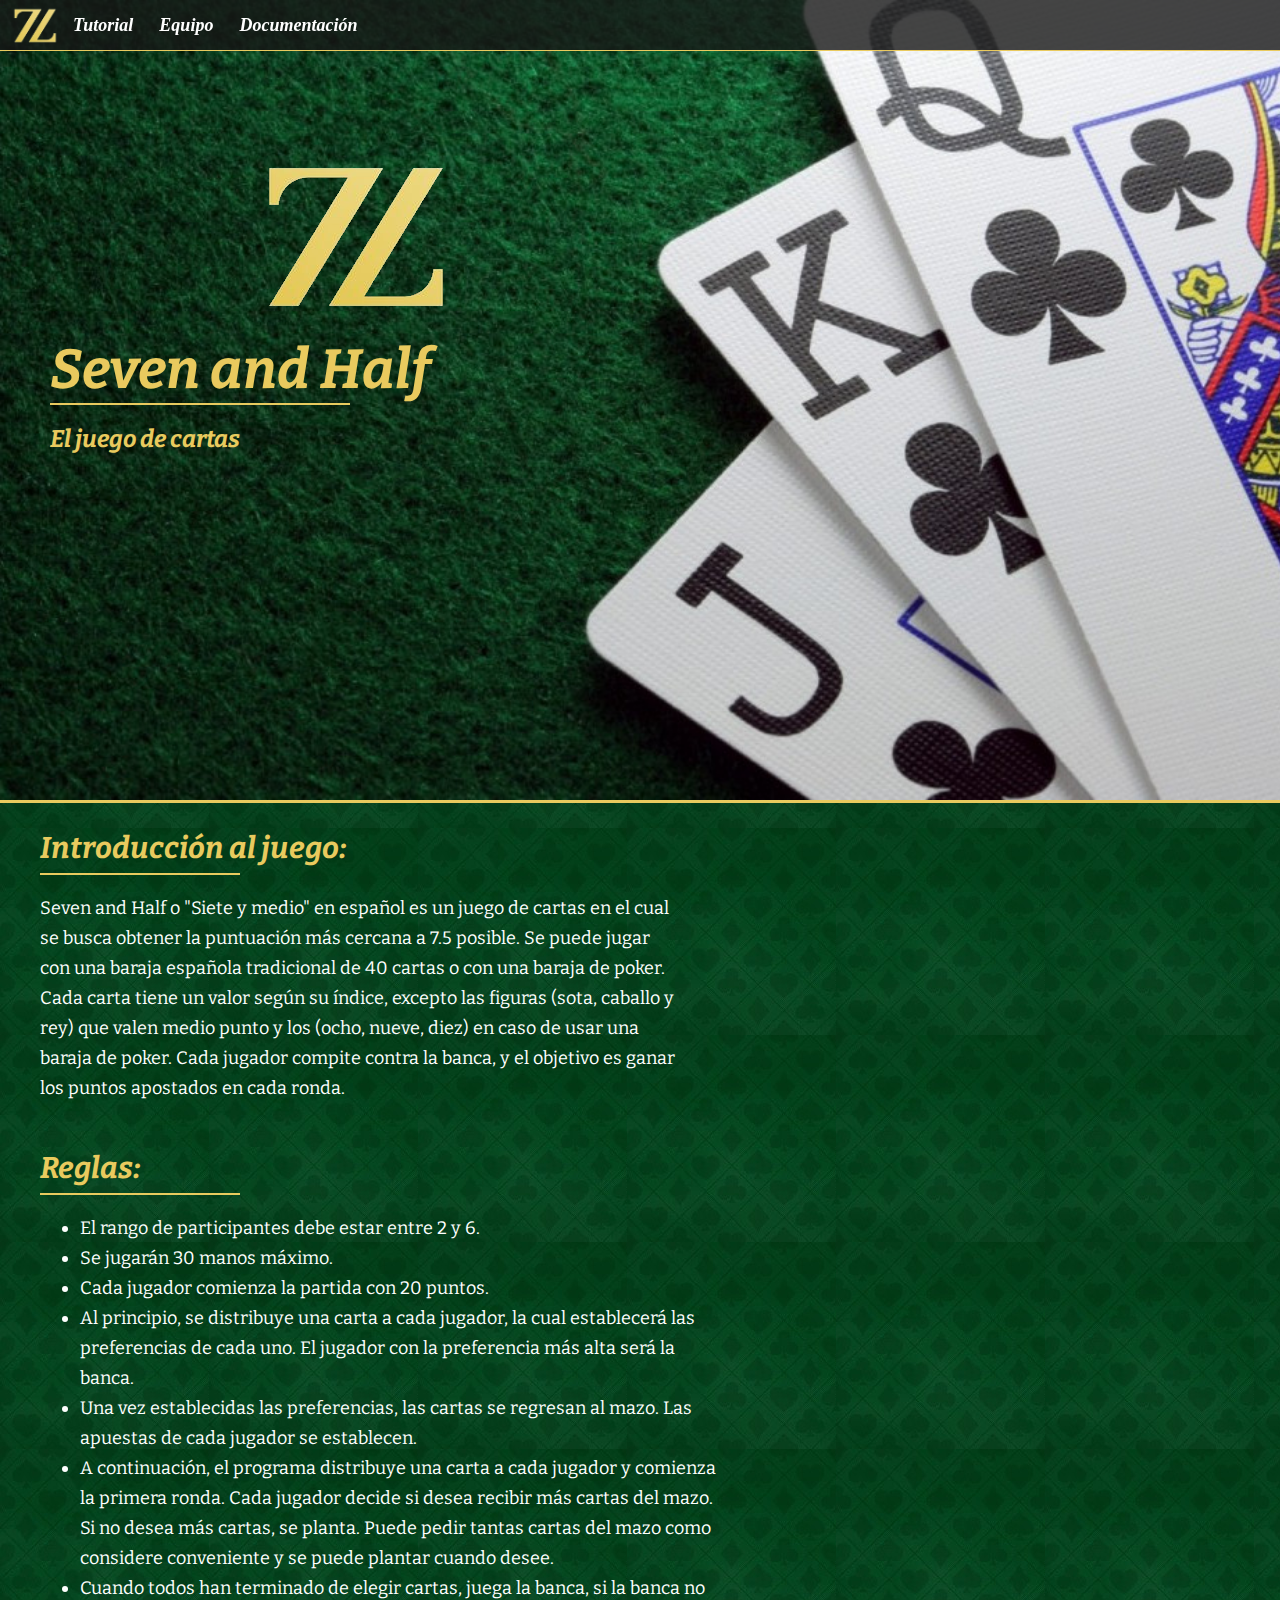
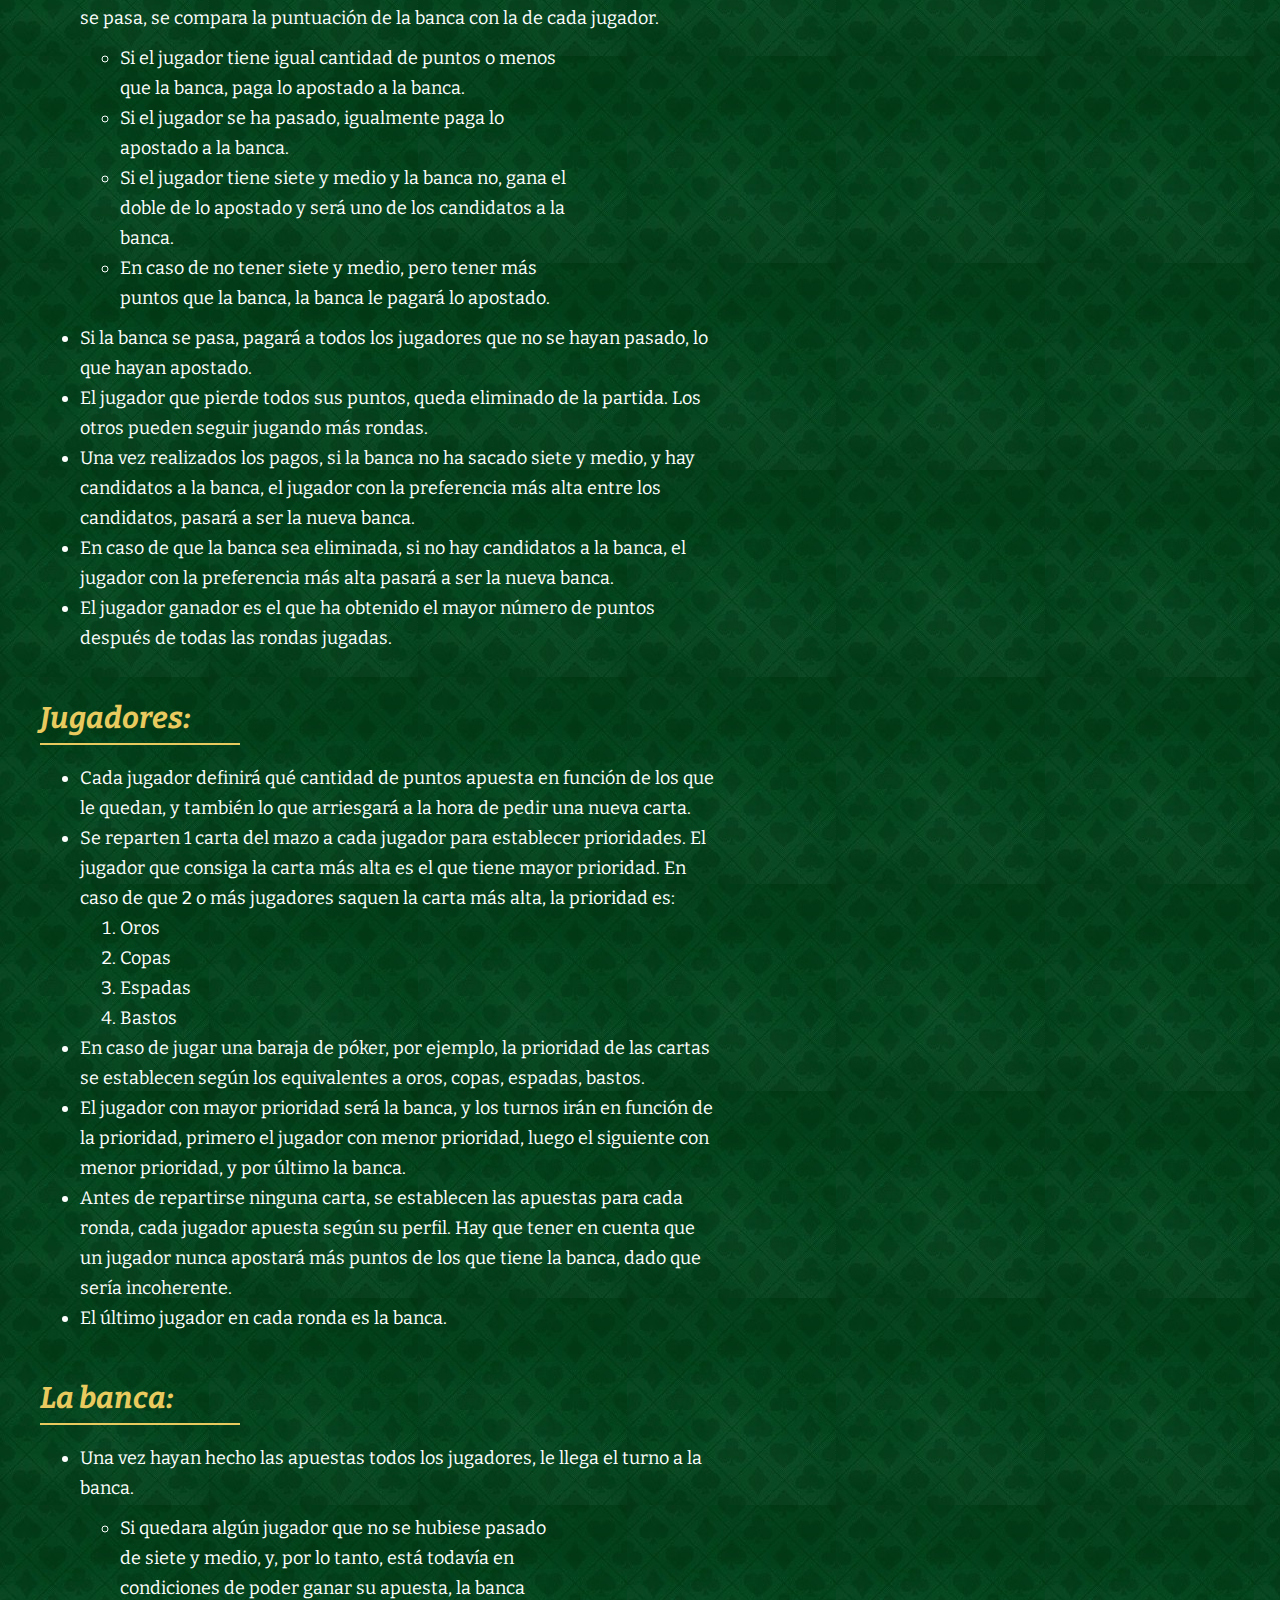
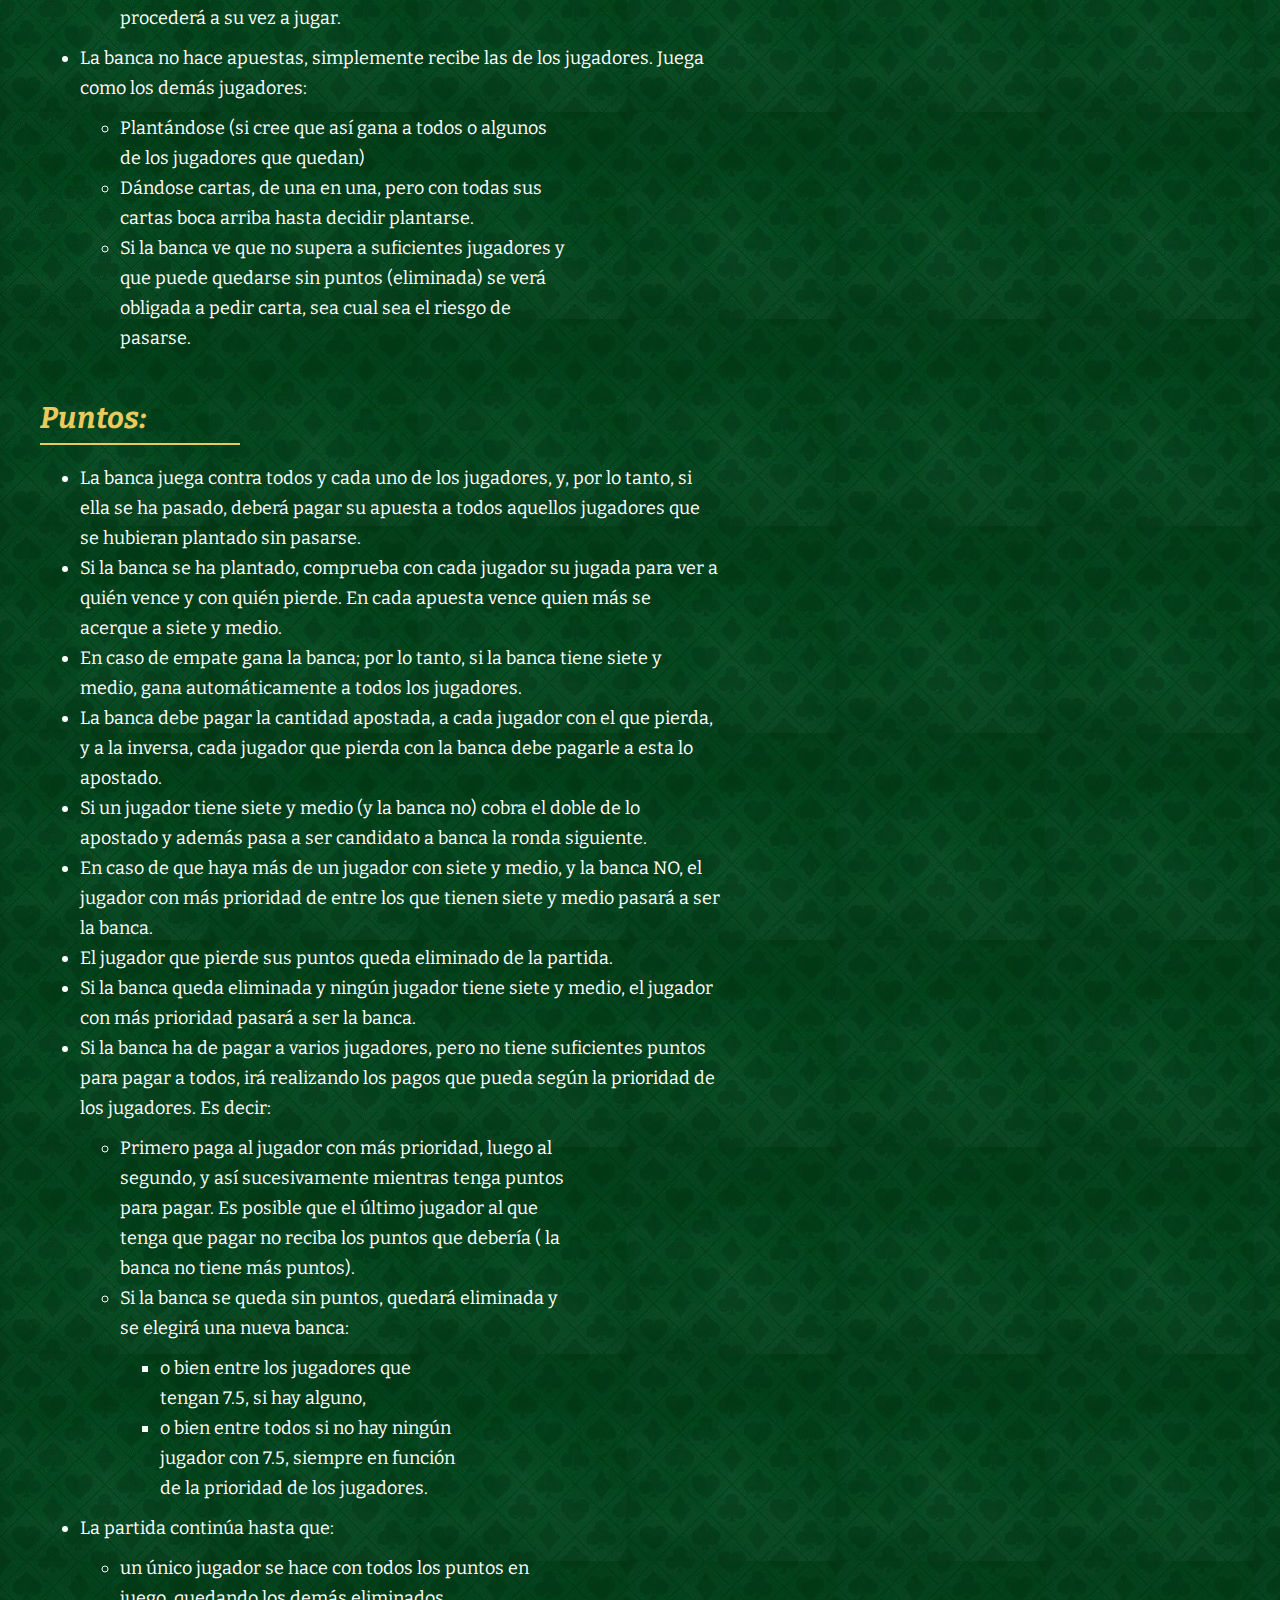
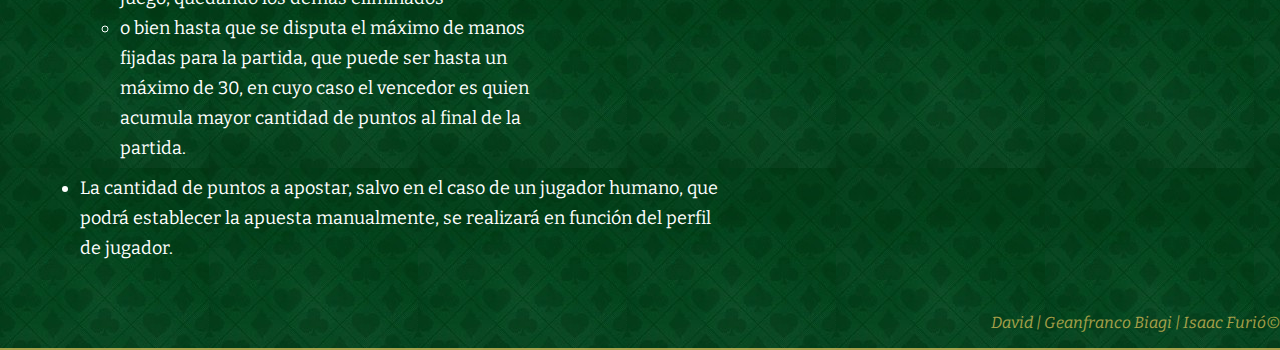
<file: index.html>
<!DOCTYPE html>
<html xmlns="http://www.w3.org/1999/xhtml">
   <head>
       <meta charset="UTF-8">
       <meta http-equiv="Cache-Control" content="no-cache, no-store, must-revalidate" />
       <meta http-equiv="Pragma" content="no-cache" />
       <meta http-equiv="Expires" content="0" />
       <meta http-equiv="Content-Type" content="text/html; charset=utf-8"/>
       <meta name="viewport" content="initial-scale=1, maximum-scale=1">
       <link rel="preconnect" href="https://fonts.gstatic.com">
       <link href="https://fonts.googleapis.com/css?family=Open+Sans:300,300i,400,400i,600,600i,700,700i,800,800i&display=swap" rel="stylesheet">
       <link rel="stylesheet" href="https://fonts.googleapis.com/css?family=Sofia Sans">
       <link rel="stylesheet" href="https://fonts.googleapis.com/css?family=Bitter">
       <link href="/mainestilo.css" rel="stylesheet">
       <script src="/shadowPartial.js"></script>
       <title>Seven and Half</title>
       <link rel="shortcut icon" href="./imgs/logo.png" type="image/x-icon">
   </head>
   <body>
        <header>
            <shadow-partial data-html="cabecera.part.html" data-css="cabecera.part.css"></shadow-partial>
        </header>
        <div class="autocenter">
            <div class="Seccion1">
                <img class="logo" src="./imgs/logo.png"/>
                <h1>Seven and Half</h1>
                <div class="linea"></div>
                <h2>El juego de cartas</h2>
            </div>
            <div class="seccion2">
                <h3>Introducción al juego:</h3>
                <div class="linea2"></div>
                <p>Seven and Half o "Siete y medio" en español es un juego de cartas en el cual se busca obtener 
                    la puntuación más cercana a 7.5 posible. Se puede jugar 
                    con una baraja española tradicional de 40 cartas o con una baraja de poker. Cada carta tiene 
                    un valor según su índice, excepto las figuras (sota, caballo y rey) que valen medio punto y 
                    los (ocho, nueve, diez) en caso de usar una baraja de poker. Cada jugador compite 
                    contra la banca, y el objetivo es ganar los puntos apostados en cada ronda.
                </p>
                <h3>Reglas:</h3>
                <div class="linea2"></div>
                <ul>
                    <li>El rango de participantes debe estar entre 2 y 6.</li>
                    <li>Se jugarán 30 manos máximo.</li>
                    <li>Cada jugador comienza la partida con 20 puntos.</li>
                    <li>Al principio, se distribuye una carta a cada jugador, la cual establecerá las preferencias de cada uno. El jugador con la preferencia más alta será la banca.</li>
                    <li>Una vez establecidas las preferencias, las cartas se regresan al mazo. Las apuestas de cada jugador se establecen.</li>
                    <li>A continuación, el programa distribuye una carta a cada jugador y comienza la primera ronda. Cada jugador decide si desea recibir más cartas del mazo. Si no desea más cartas, se planta. Puede pedir tantas cartas del mazo como considere conveniente y se puede plantar cuando desee.</li>
                    <li>Cuando todos han terminado de elegir cartas, juega la banca, si la banca no se pasa, se compara la puntuación de la banca con la de cada jugador.</li>
                        <ul class="sub-lista">
                            <li>Si el jugador tiene igual cantidad de puntos o menos que la banca, paga lo apostado a la banca.</li>
                            <li>Si el jugador se ha pasado, igualmente paga lo apostado a la banca.</li>
                            <li>Si el jugador tiene siete y medio y la banca no, gana el doble de lo apostado y será uno de los candidatos a la banca.</li>
                            <li>En caso de no tener siete y medio, pero tener más puntos que la banca, la banca le pagará lo apostado.</li>    
                        </ul>
                    <li>Si la banca se pasa, pagará a todos los jugadores que no se hayan pasado, lo que hayan apostado.</li>
                    <li>El jugador que pierde todos sus puntos, queda eliminado de la partida. Los otros pueden seguir jugando más rondas.</li>
                    <li>Una vez realizados los pagos, si la banca no ha sacado siete y medio, y hay candidatos a la banca, el jugador con la preferencia más alta entre los candidatos, pasará a ser la nueva banca.</li>
                    <li>En caso de que la banca sea eliminada, si no hay candidatos a la banca, el jugador con la preferencia más alta pasará a ser la nueva banca.</li>
                    <li>El jugador ganador es el que ha obtenido el mayor número de puntos después de todas las rondas jugadas.</li>
                </ul>
                <h3>Jugadores:</h3>
                <div class="linea2"></div>
                <ul>
                    <li>Cada jugador definirá qué cantidad de puntos apuesta en función de los que le
                        quedan, y también lo que arriesgará a la hora de pedir una nueva carta.</li>
                    <li>Se reparten 1 carta del mazo a cada jugador para establecer prioridades. El jugador que
                        consiga la carta más alta es el que tiene mayor prioridad. En caso de que 2 o más jugadores
                        saquen la carta más alta, la prioridad es:</li>
                        <ol>
                            <li>Oros</li>
                            <li>Copas</li>
                            <li>Espadas</li>
                            <li>Bastos</li>
                        </ol>
                    <li>En caso de jugar una baraja de póker, por ejemplo, la prioridad de las cartas se establecen
                        según los equivalentes a oros, copas, espadas, bastos.</li>
                    <li>El jugador con mayor prioridad será la banca, y los turnos irán en función de la prioridad,
                        primero el jugador con menor prioridad, luego el siguiente con menor prioridad, y por
                        último la banca.</li>
                    <li>Antes de repartirse ninguna carta, se establecen las apuestas para cada ronda, cada jugador
                        apuesta según su perfil. Hay que tener en cuenta que un jugador nunca apostará más
                        puntos de los que tiene la banca, dado que sería incoherente.</li>
                    <li>El último jugador en cada ronda es la banca.</li>
                </ul>
                <h3>La banca:</h3>
                <div class="linea2"></div>
                <ul>
                    <li>Una vez hayan hecho las apuestas todos los jugadores, le llega el turno a la banca.</li>
                    <ul class="sub-lista">                    
                        <li>Si quedara algún jugador que no se hubiese pasado de siete y medio, y, por lo tanto,
                        está todavía en condiciones de poder ganar su apuesta, la banca procederá a su vez
                        a jugar.</li>
                    </ul>
                    <li>La banca no hace apuestas, simplemente recibe las de los jugadores. Juega como los demás
                        jugadores:</li>
                    <ul class="sub-lista">
                        <li>Plantándose (si cree que así gana a todos o algunos de los jugadores que quedan)</li>
                        <li>Dándose cartas, de una en una, pero con todas sus cartas boca arriba hasta decidir
                            plantarse.</li>
                        <li>Si la banca ve que no supera a suficientes jugadores y que puede quedarse sin
                            puntos (eliminada) se verá obligada a pedir carta, sea cual sea el riesgo de pasarse.</li>
                    </ul>
                </ul>
                <h3>Puntos:</h3>
                <div class="linea2"></div>
                <ul>
                    <li>La banca juega contra todos y cada uno de los jugadores, y, por lo tanto, si ella se ha
                        pasado, deberá pagar su apuesta a todos aquellos jugadores que se hubieran
                        plantado sin pasarse.</li>
                    <li>Si la banca se ha plantado, comprueba con cada jugador su jugada para ver a quién
                        vence y con quién pierde. En cada apuesta vence quien más se acerque a siete y
                        medio.</li>
                    <li>En caso de empate gana la banca; por lo tanto, si la banca tiene siete y medio, gana
                        automáticamente a todos los jugadores.</li>
                    <li>La banca debe pagar la cantidad apostada, a cada jugador con el que pierda, y a la
                        inversa, cada jugador que pierda con la banca debe pagarle a esta lo apostado.</li>
                    <li>Si un jugador tiene siete y medio (y la banca no) cobra el doble de lo apostado y
                        además pasa a ser candidato a banca la ronda siguiente.</li>
                    <li>En caso de que haya más de un jugador con siete y medio, y la banca NO, el jugador
                        con más prioridad de entre los que tienen siete y medio pasará a ser la banca.</li>
                    <li>El jugador que pierde sus puntos queda eliminado de la partida.</li>
                    <li>Si la banca queda eliminada y ningún jugador tiene siete y medio, el jugador con más
                        prioridad pasará a ser la banca.</li>
                    <li>Si la banca ha de pagar a varios jugadores, pero no tiene suficientes puntos para
                        pagar a todos, irá realizando los pagos que pueda según la prioridad de los
                        jugadores. Es decir:</li>
                    <ul class="sub-lista">
                        <li> Primero paga al jugador con más prioridad, luego al segundo, y así
                            sucesivamente mientras tenga puntos para pagar. Es posible que el último
                            jugador al que tenga que pagar no reciba los puntos que debería ( la banca
                            no tiene más puntos).</li>
                        <li>Si la banca se queda sin puntos, quedará eliminada y se elegirá una nueva
                            banca:</li>
                        <ul class="sub-lista">
                            <li>o bien entre los jugadores que tengan 7.5, si hay alguno,</li>
                            <li>o bien entre todos si no hay ningún jugador con 7.5, siempre en
                                función de la prioridad de los jugadores.</li>
                        </ul>
                    </ul>
                    <li>La partida continúa hasta que:</li>
                    <ul class="sub-lista">
                        <li>un único jugador se hace con todos los puntos en juego, quedando los demás
                            eliminados</li>
                        <li>o bien hasta que se disputa el máximo de manos fijadas para la partida, que
                            puede ser hasta un máximo de 30, en cuyo caso el vencedor es quien
                            acumula mayor cantidad de puntos al final de la partida.</li>
                    </ul>
                    <li>La cantidad de puntos a apostar, salvo en el caso de un jugador humano, que podrá
                        establecer la apuesta manualmente, se realizará en función del perfil de jugador.</li>
                    </ul>
                </ul>
            </div>
        </div>
        <footer>
            <shadow-partial data-html="footer.part.html" data-css="footer.part.css"></shadow-partial>
        </footer>
   </body>
</html>
</file>
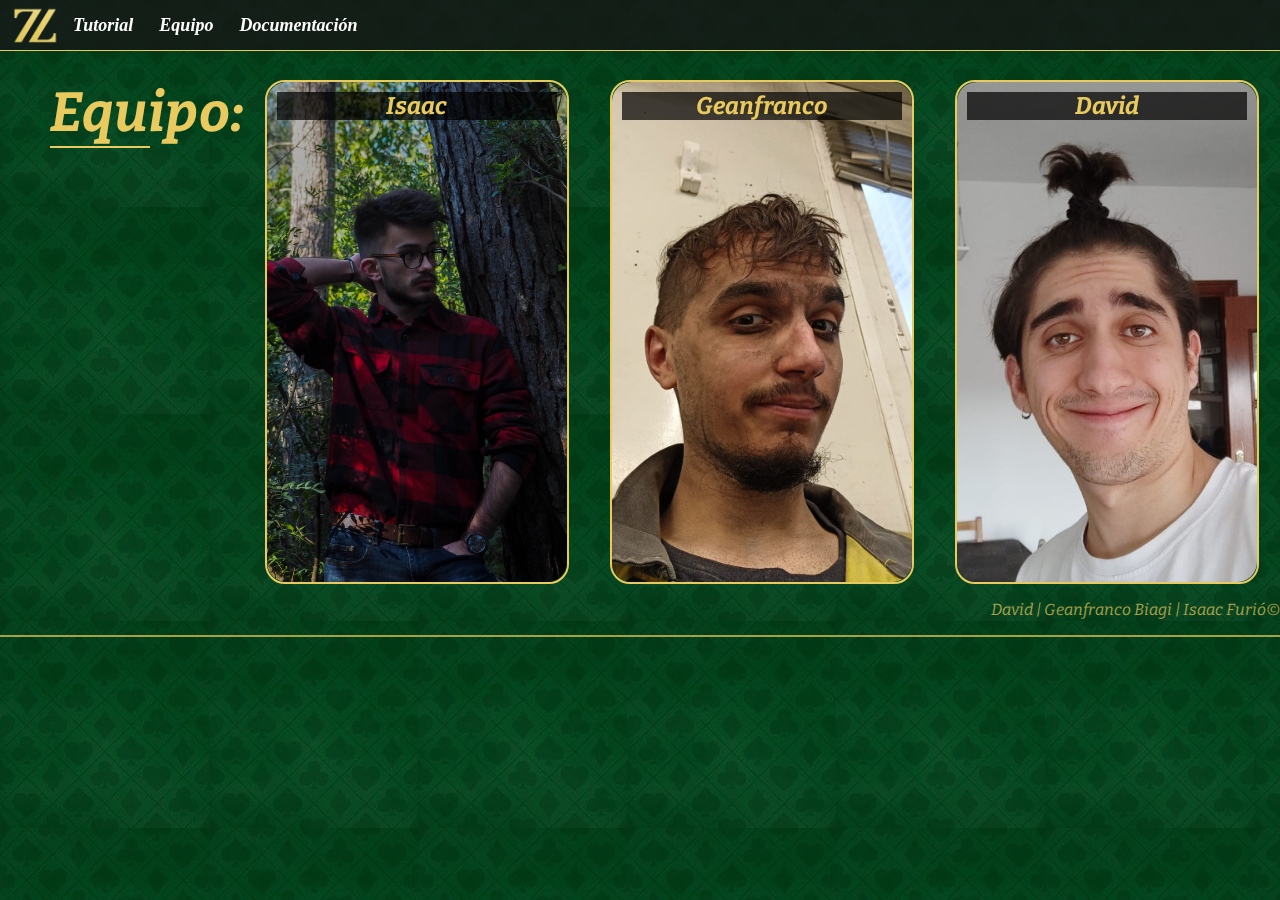
<file: equipo.html>
<!DOCTYPE html>
<html xmlns="http://www.w3.org/1999/xhtml">
   <head>
       <meta charset="UTF-8">
       <meta http-equiv="Cache-Control" content="no-cache, no-store, must-revalidate" />
       <meta http-equiv="Pragma" content="no-cache" />
       <meta http-equiv="Expires" content="0" />
       <meta http-equiv="Content-Type" content="text/html; charset=utf-8"/>
       <meta name="viewport" content="initial-scale=1, maximum-scale=1">
       <link rel="preconnect" href="https://fonts.gstatic.com">
       <link href="https://fonts.googleapis.com/css?family=Open+Sans:300,300i,400,400i,600,600i,700,700i,800,800i&display=swap" rel="stylesheet">
       <link rel="stylesheet" href="https://fonts.googleapis.com/css?family=Sofia Sans">
       <link rel="stylesheet" href="https://fonts.googleapis.com/css?family=Bitter">
       <link href="/equipo.css" rel="stylesheet">
       <script src="/shadowPartial.js"></script>
       <title>Seven and Half</title>
       <link rel="shortcut icon" href="./imgs/logo.png" type="image/x-icon">
   </head>
   <body>
        <header>
            <shadow-partial data-html="cabecera.part.html" data-css="cabecera.part.css"></shadow-partial>
        </header>
        <div class="autocenter">
            <div class="seccion1">
                <div>
                    <h1>Equipo:</h1>
                    <div class="linea"></div>
                </div>
                <div class="flip-box">
                    <div class="flip-box-inner">
                      <div class="flip-box-front">
                        <h2>Isaac</h2>
                      </div>
                      <div class="flip-box-back">
                        <h2 class="atras">El Líder</h2>
                        <h3>Tareas:</h3>
                        <ul>
                            <li>Dirección del equipo</li>
                            <li>Admin de github</li>
                            <li>Desarrollo de funciones</li>
                            <li>Desarrollo Web</li>
                        </ul>
                      </div>
                    </div>
                </div>
                <div class="flip-box">
                    <div class="flip-box-inner">
                      <div class="flip-box-front2">
                        <h2>Geanfranco</h2>
                      </div>
                      <div class="flip-box-back">
                        <h2 class="atras">El Pica-código</h2>
                        <h3>Tareas:</h3>
                        <ul>
                            <li>Picar código</li>
                            <li>Desarrollo del juego</li>
                            <li>Admin de Azure</li>
                            <li>BBDD</li>
                        </ul>
                      </div>
                    </div>
                </div>
                <div class="flip-box">
                    <div class="flip-box-inner">
                      <div class="flip-box-front3">
                        <h2>David</h2>
                      </div>
                      <div class="flip-box-back">
                        <h2 class="atras">El Delegado</h2>
                        <h3>Tareas:</h3>
                        <ul>
                            <li>Dinamizador</li>
                            <li>Desarrollo del juego</li>
                            <li>Organización</li>
                            <li>BBDD</li>
                        </ul>
                      </div>
                    </div>
                </div> 
            </div>
        </div>
        <footer>
            <shadow-partial data-html="footer.part.html" data-css="footer.part.css"></shadow-partial>
        </footer>
   </body>
</file>
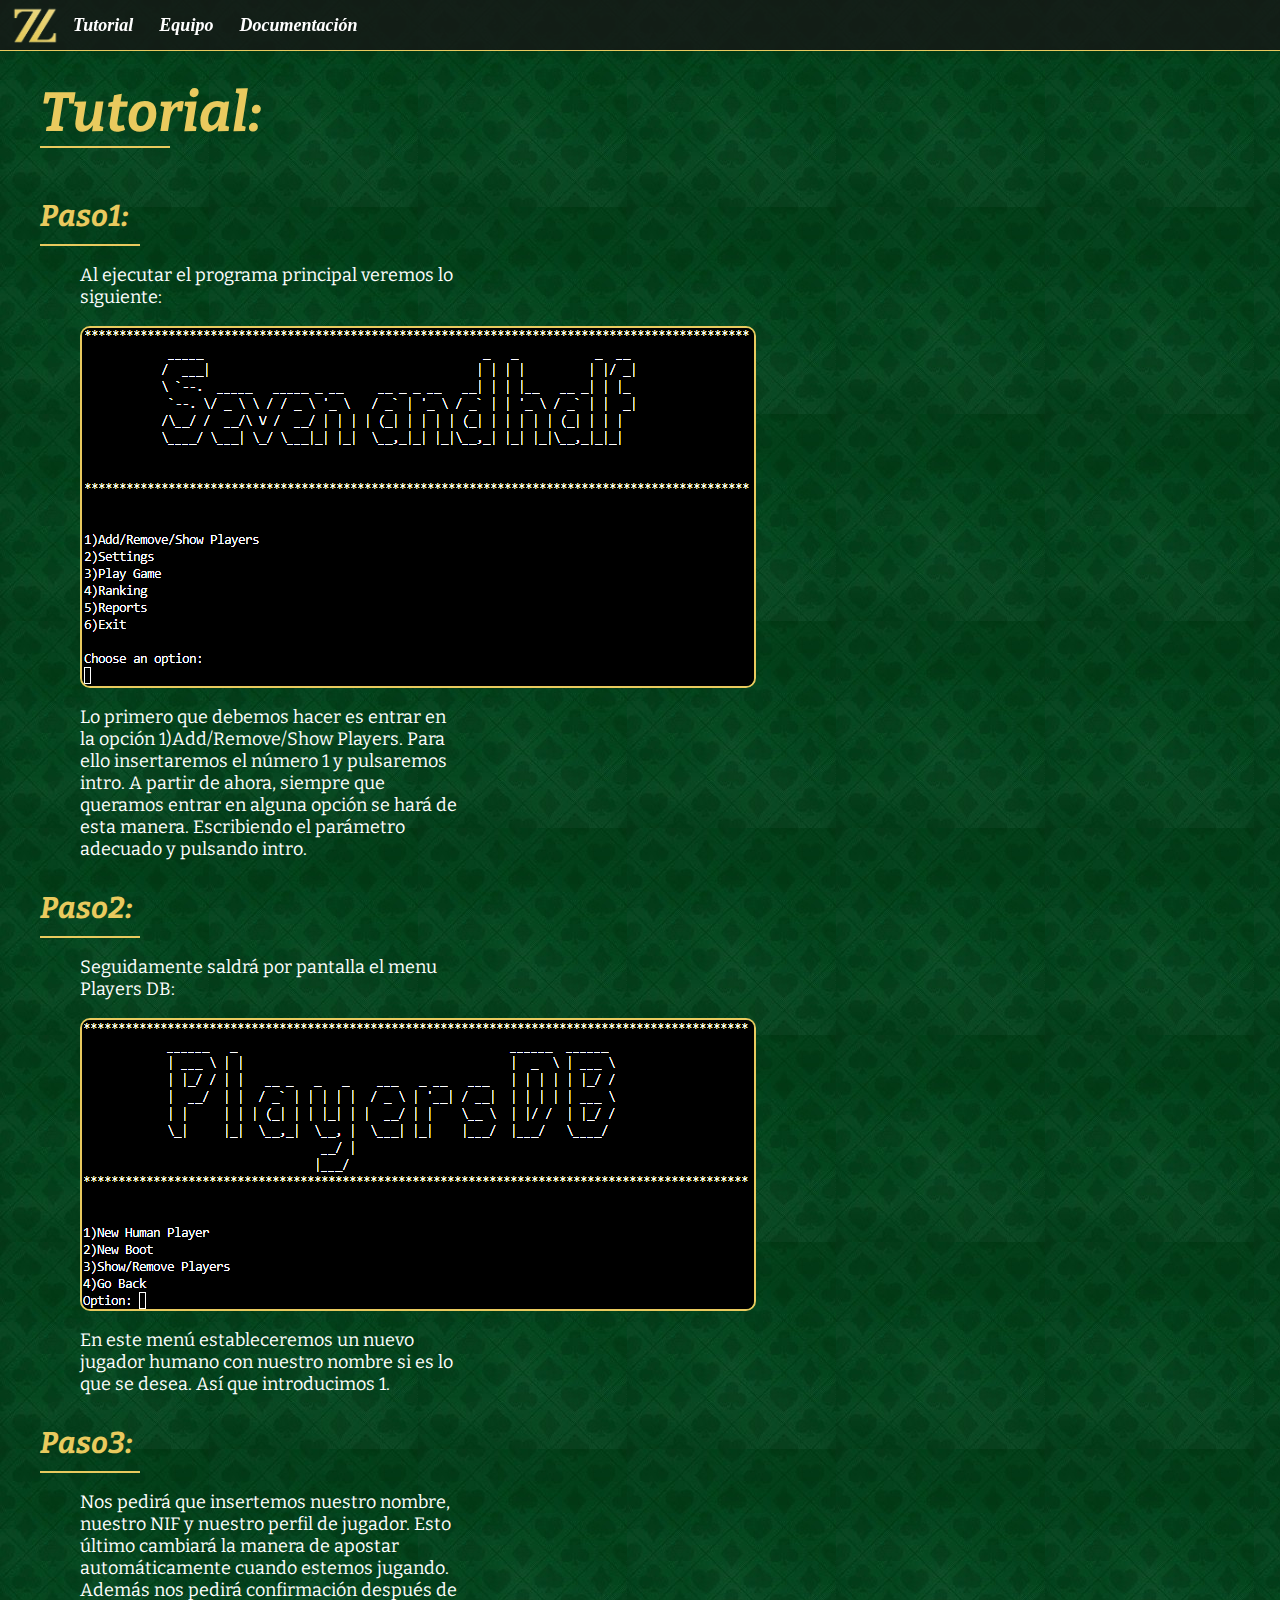
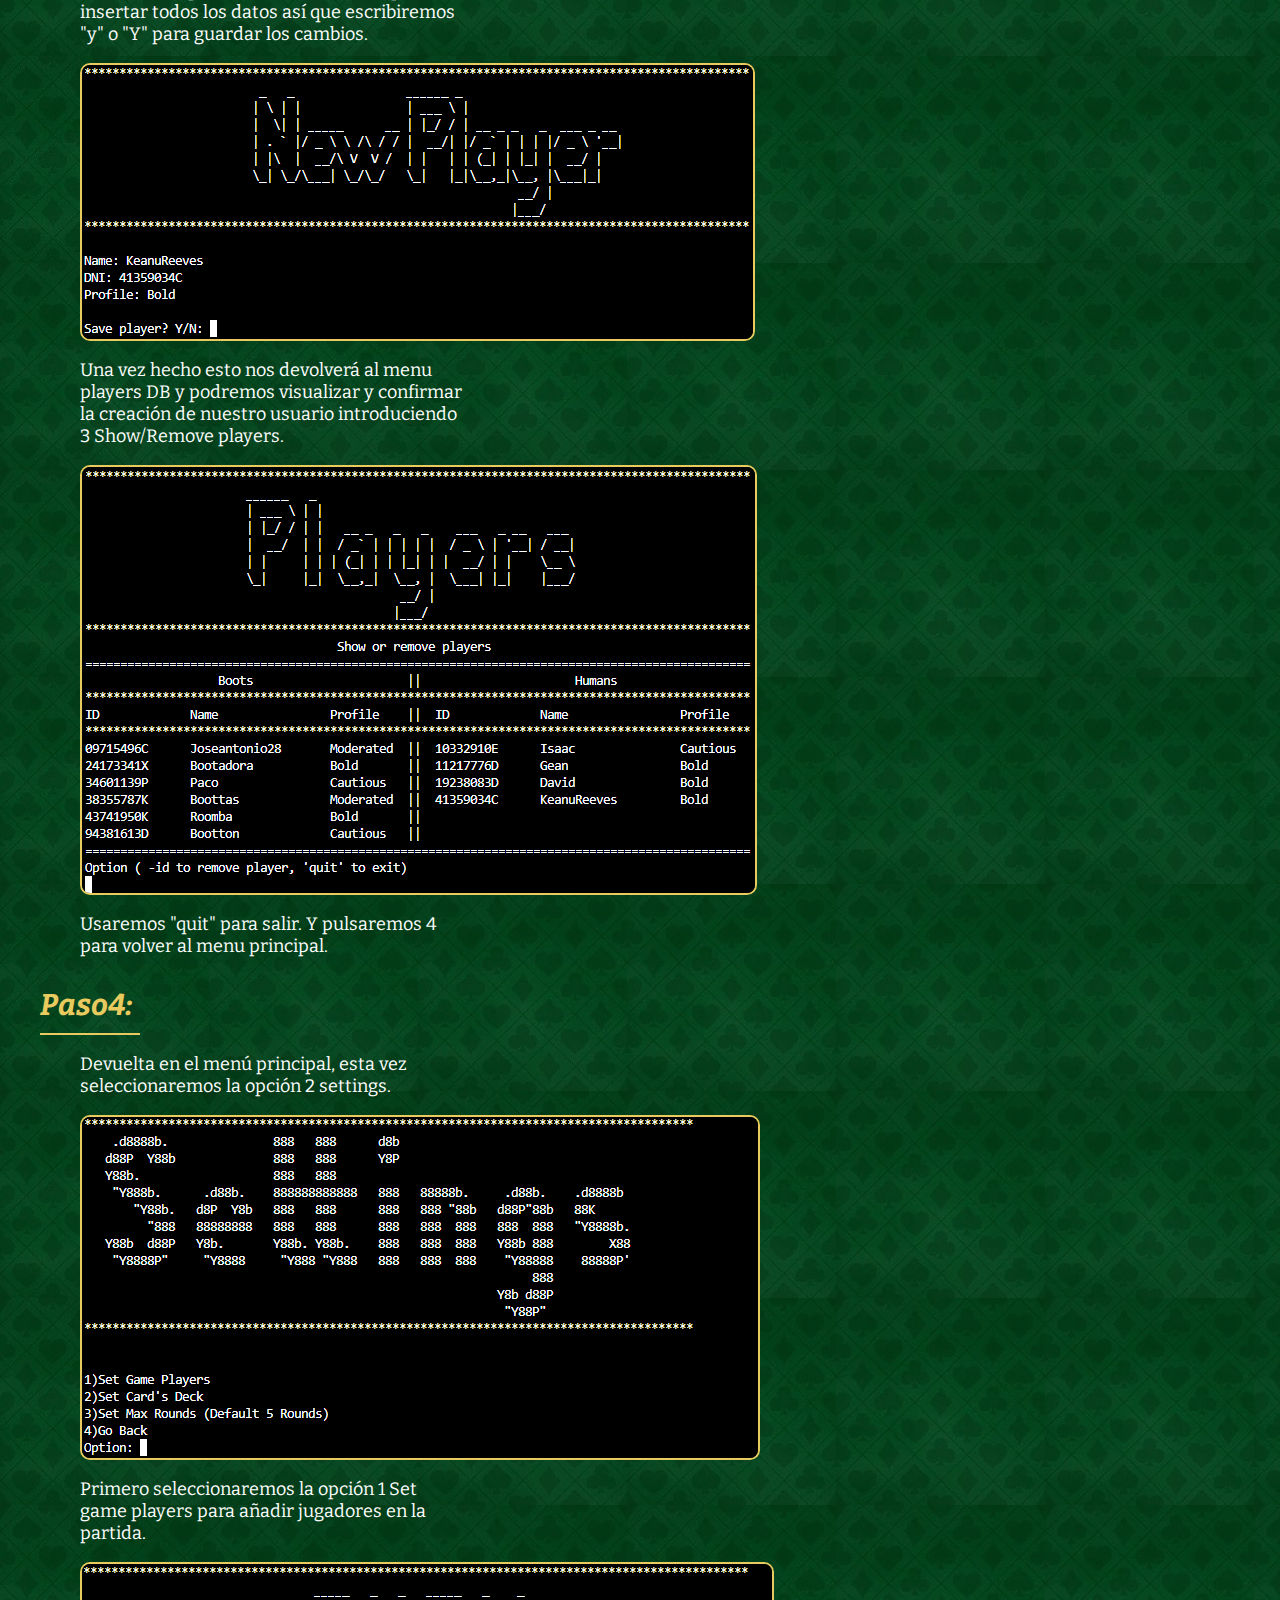
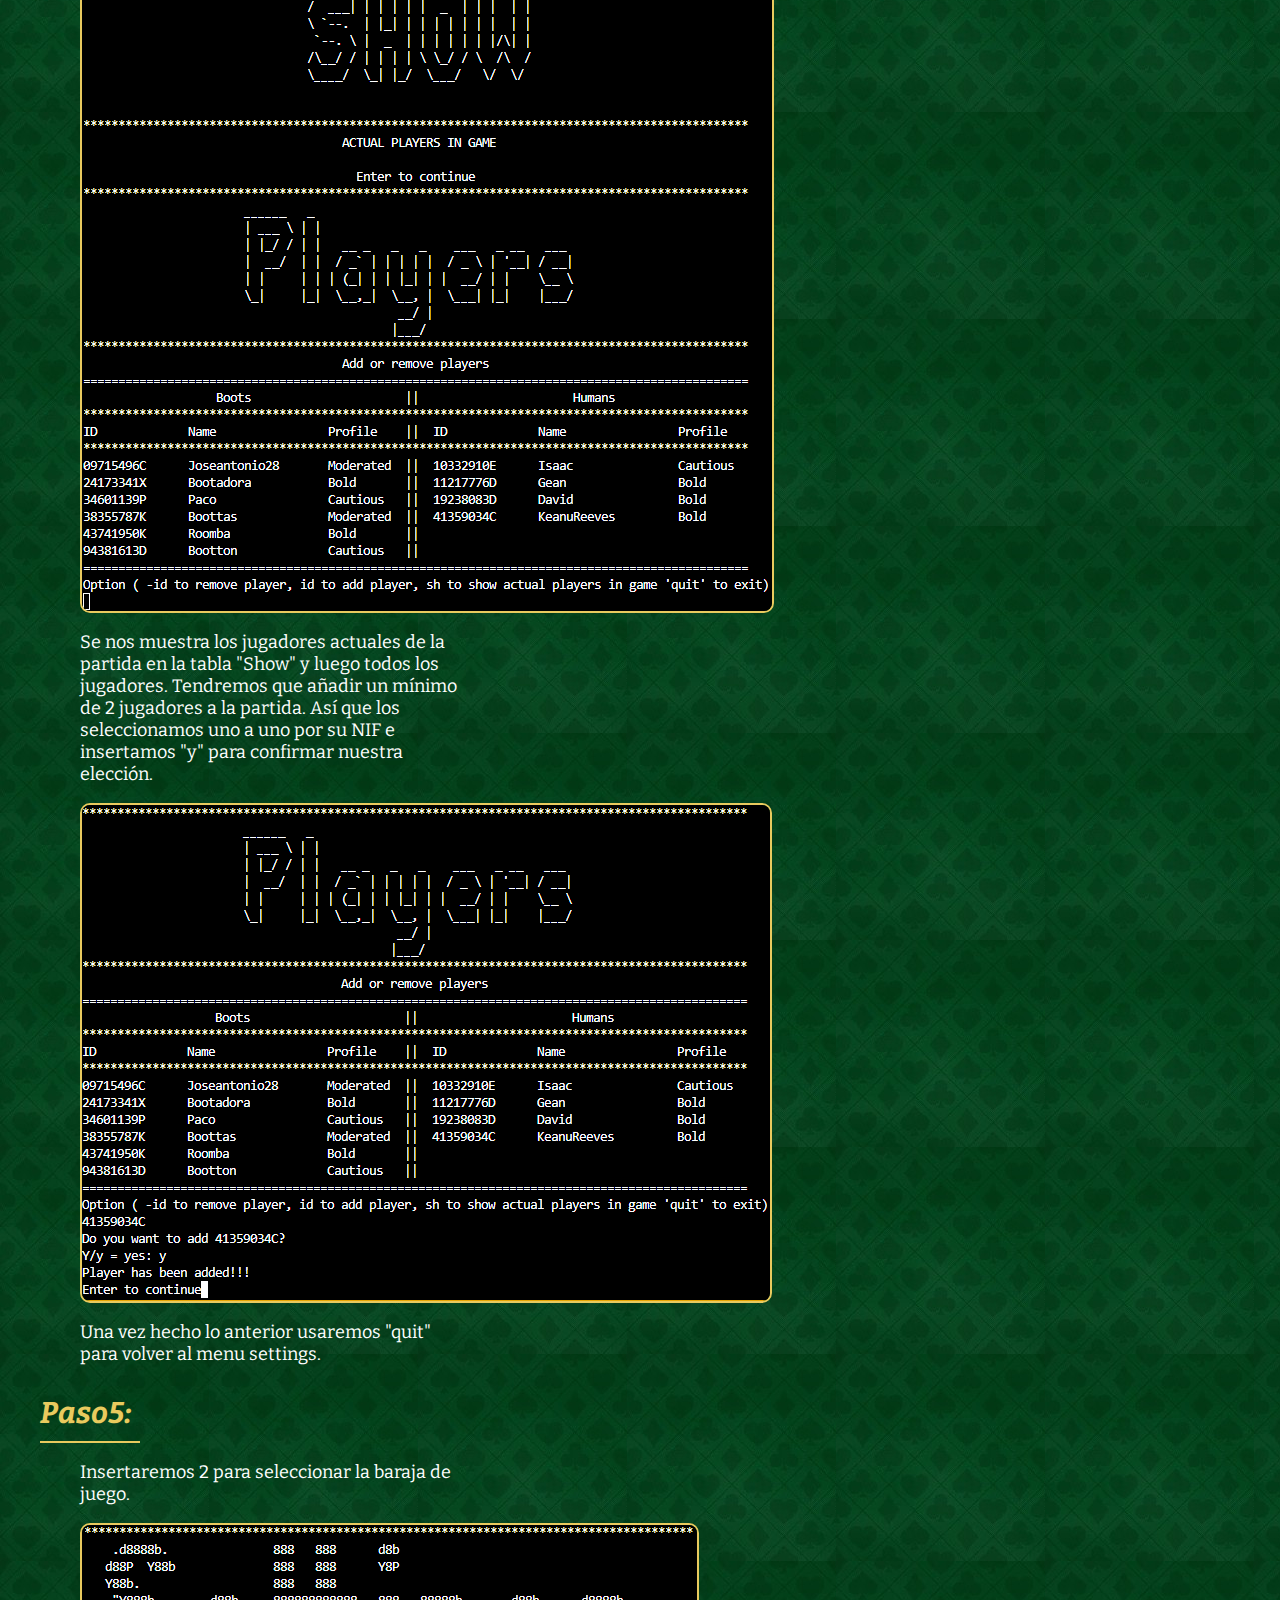
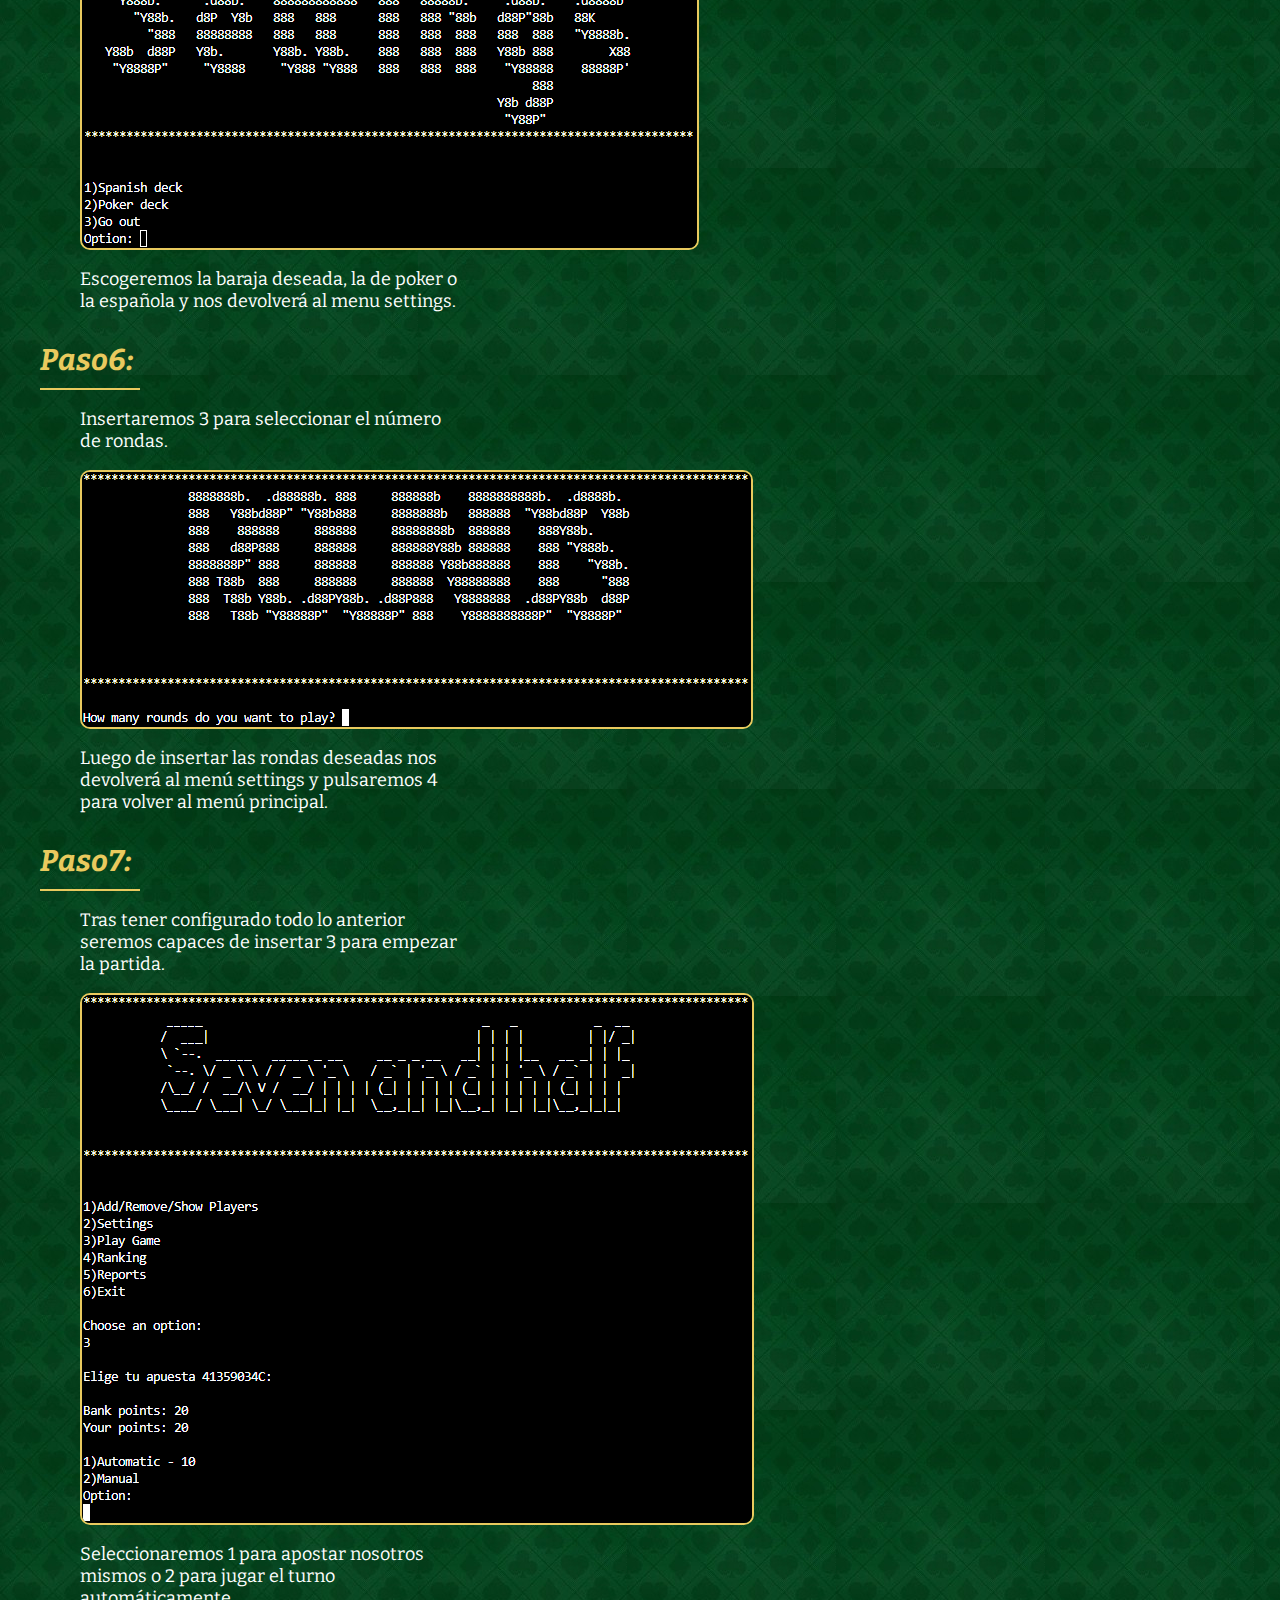
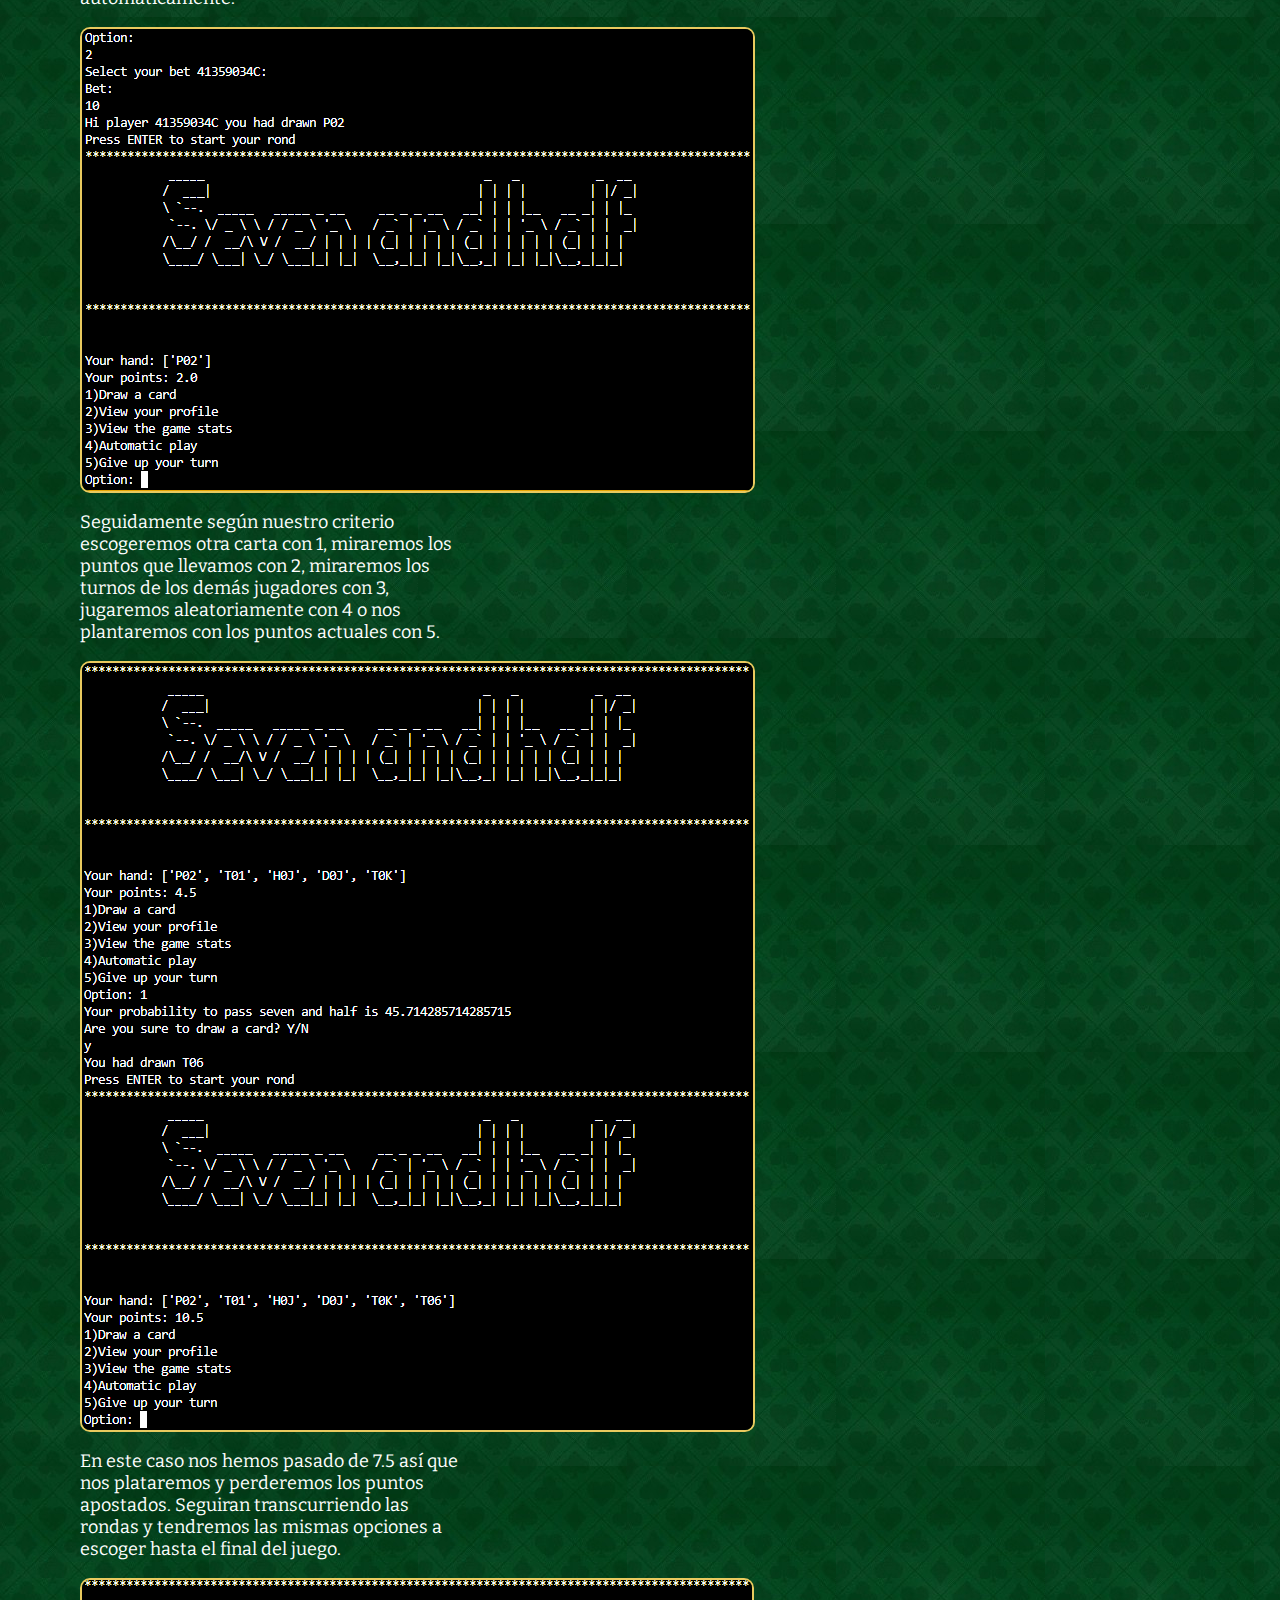
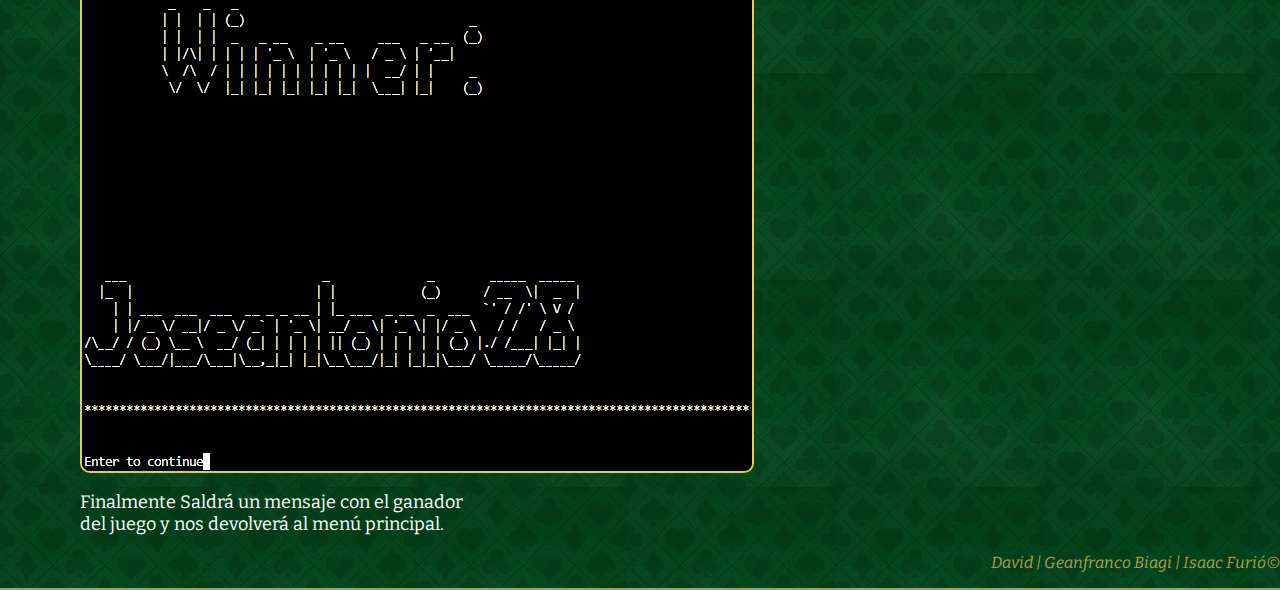
<file: tutorial.html>
<html xmlns="http://www.w3.org/1999/xhtml">
    <head>
       <meta charset="UTF-8">
       <meta http-equiv="Cache-Control" content="no-cache, no-store, must-revalidate" />
       <meta http-equiv="Pragma" content="no-cache" />
       <meta http-equiv="Expires" content="0" />
       <meta http-equiv="Content-Type" content="text/html; charset=utf-8"/>
       <meta name="viewport" content="initial-scale=1, maximum-scale=1">
       <link rel="preconnect" href="https://fonts.gstatic.com">
       <link href="https://fonts.googleapis.com/css?family=Open+Sans:300,300i,400,400i,600,600i,700,700i,800,800i&display=swap" rel="stylesheet">
       <link rel="stylesheet" href="https://fonts.googleapis.com/css?family=Sofia Sans">
       <link rel="stylesheet" href="https://fonts.googleapis.com/css?family=Bitter">
       <link href="/tutorial.css" rel="stylesheet">
       <script src="/shadowPartial.js"></script>
       <title>Seven and Half</title>
       <link rel="shortcut icon" href="./imgs/logo.png" type="image/x-icon">
    </head>
    <body>
        <header>
            <shadow-partial data-html="cabecera.part.html" data-css="cabecera.part.css"></shadow-partial>
        </header>
        <div class="autocenter">
            <div class="seccion1">
                <h1>Tutorial:</h1>
                <div class="linea"></div>
                <h3>Paso1:</h3>
                <div class="linea2"></div>
                <p>
                    Al ejecutar el programa principal veremos lo siguiente:
                </p>
                <img src="./imgs/menuprincipal.PNG"/>
                <p>
                    Lo primero que debemos hacer es entrar en la opción 1)Add/Remove/Show Players. 
                    Para ello insertaremos el número 1 y pulsaremos intro. A partir de ahora, siempre que queramos entrar en alguna opción se hará de esta manera. 
                    Escribiendo el parámetro adecuado y pulsando intro.
                </p>
                <h3>Paso2:</h3>
                <div class="linea2"></div>
                <p>
                    Seguidamente saldrá por pantalla el menu Players DB:
                </p>
                <img src="./imgs/menu-playersDB.PNG"/>
                <p>
                    En este menú estableceremos un nuevo jugador humano con nuestro nombre si es lo que se desea. Así que introducimos 1.
                </p>
                <h3>Paso3:</h3>
                <div class="linea2"></div>
                <p>
                    Nos pedirá que insertemos nuestro nombre, nuestro NIF y nuestro perfil de jugador.
                    Esto último cambiará la manera de apostar automáticamente cuando estemos jugando. Además nos
                    pedirá confirmación después de insertar todos los datos así que escribiremos "y" o "Y" para
                    guardar los cambios.
                </p>
                <img src="./imgs/newplayerbd.PNG"/>
                <p>
                    Una vez hecho esto nos devolverá al menu players DB y podremos visualizar y confirmar la creación de nuestro
                    usuario introduciendo 3 Show/Remove players.
                </p>
                <img src="./imgs/show-remove-players.PNG"/>
                <p>
                    Usaremos "quit" para salir. Y pulsaremos 4 para volver al menu principal.
                </p>
                <h3>Paso4:</h3>
                <div class="linea2"></div>
                <p>
                    Devuelta en el menú principal, esta vez seleccionaremos la opción 2 settings.
                </p>
                <img src="./imgs/menu-settings.PNG"/>
                <p>Primero seleccionaremos la opción 1 Set game players para añadir jugadores en la partida.</p>
                <img src="./imgs/set-players.PNG"/>
                <p>Se nos muestra los jugadores actuales de la partida en la tabla "Show" y luego todos los jugadores.
                    Tendremos que añadir un mínimo de 2 jugadores a la partida. Así que los seleccionamos uno a uno
                    por su NIF e insertamos "y" para confirmar nuestra elección.
                </p>
                <img src="./imgs/set-player2.PNG"/>
                <p>Una vez hecho lo anterior usaremos "quit" para volver al menu settings.</p>
                <h3>Paso5:</h3>
                <div class="linea2"></div>
                <p>Insertaremos 2 para seleccionar la baraja de juego.</p>
                <img src="./imgs/set-deck.PNG"/>
                <p>Escogeremos la baraja deseada, la de poker o la española y nos devolverá al menu settings.</p>
                <h3>Paso6:</h3>
                <div class="linea2"></div>
                <p>Insertaremos 3 para seleccionar el número de rondas.</p>
                <img src="./imgs/set-rounds.PNG"/>
                <p>Luego de insertar las rondas deseadas nos devolverá al menú settings y pulsaremos 4 para volver
                    al menú principal.
                </p>
                <h3>Paso7:</h3>
                <div class="linea2"></div>
                <p>Tras tener configurado todo lo anterior seremos capaces de insertar 3 para empezar la partida.</p>
                <img src="./imgs/start-game.PNG"/>
                <p>Seleccionaremos 1 para apostar nosotros mismos o 2 para jugar el turno automáticamente.</p>
                <img src="./imgs/set-bet.PNG"/>
                <p>Seguidamente según nuestro criterio escogeremos otra carta con 1, miraremos los puntos que llevamos con 2, miraremos los turnos de los demás jugadores
                    con 3, jugaremos aleatoriamente con 4 o nos plantaremos con los puntos actuales con 5.
                </p>
                <img src="./imgs/round-game.PNG"/>
                <p>En este caso nos hemos pasado de 7.5 así que nos plataremos y perderemos los puntos apostados.
                    Seguiran transcurriendo las rondas y tendremos las mismas opciones a escoger hasta el final del juego.
                </p>
                <img src="./imgs/winner.PNG"/>
                <p>
                    Finalmente Saldrá un mensaje con el ganador del juego y nos devolverá al menú principal.
                </p>
            </div>
        </div>
        <footer>
            <shadow-partial data-html="footer.part.html" data-css="footer.part.css"></shadow-partial>
        </footer>
    </body>
</file>
<file: mainestilo.css>
body {
    font-family: "Bitter";
    font-style: italic;
    margin: 0;
    background-image: url(./imgs/fondoprueba2.jpg);
}

.autocenter{
    margin-left: auto;
    margin-right: auto;
}

.Seccion1{
    background-image: url(./imgs/fondo.jpg);
    background-repeat: no-repeat;
    background-size: cover;
    height: 800px;
    overflow: hidden;
}

.logo{
    margin-left: 250px;
    margin-top: 150px;
}

h1{
    margin: 0;
    text-align: left;
    font-size: 55px;
    font-weight: bold;
    color: #e9ca5e;
    margin-left: 50px;
    margin-top: 10px;
    animation-duration: 3s;
    animation-name: slidein;
}

.linea{
    margin-left: 50px;
    width: 300px;
    color: #e9ca5e;
    border-bottom: 2px solid #e9ca5e;
    animation-duration: 3s;
    animation-name: lin;
}

h2{
    text-align: left;
    color: #e9ca5e;
    margin-left: 50px;
    animation-duration: 3s;
    animation-name: aparecer;
}

@keyframes slidein {
    100%   { transform: translate(0, 0); }
    0% { transform: translate(-40%, 0); }
}

@keyframes lin {
    from {width: 0;}

    to {width: 300px;}
}

@keyframes aparecer {
    from {opacity: 0;}

    to {opacity: .9;}
}

.seccion2{
    border-top: 3px solid #e9ca5e;
    line-height: 30px;
}

h3{
    color: #e9ca5e;
    font-size: 30px;
    margin-left: 40px;
    margin-bottom: 0;
    padding-bottom: 10px;
}

.linea2{
    width: 200px;
    color: #e9ca5e;
    margin-left: 40px;
    border-bottom: 2px solid #e9ca5e;
}

p{
    color: white;
    padding-left: 40px;
    max-width: 50%;
    font-size: 18px;
    font-style: normal;
    margin-bottom: 50px;
}

ul{
    color: white;
    padding-left: 40px;
    max-width: 50%;
    font-size: 18px;
    font-style: normal;
    margin-bottom: 50px;
    margin-left: 40px;
}

.sub-lista{
    color: white;
    max-width: 70%;
    font-size: 18px;
    font-style: normal;
    margin-bottom: 10px;
    margin-top: 10px;
    margin-left: 0;
}

@media only screen and (max-width: 768px) {
    body {
        display: flex;
        flex-direction: column;
    }
    h1{
        text-justify: center;
        text-align: left;
    }
    .Seccion1 {
        text-align: center;
    }
    .logo {
        margin-left: auto;
        margin-right: auto;
    }
    ul {
        max-width: 70%;
        margin-left: 10px;
    }
    .sub-lista {
        max-width: 100%;
    }
    h3 {
        margin-left: 20px;
    }
    .linea2{
        margin-left: 20px;
    }
    p {
        padding-left: 20px;
        max-width: 80%;
        text-justify: auto;
    }
    .linea {
        animation: none;
        width: 200px;
    }
}
</file>
<file: equipo.css>
body {
    font-family: "Bitter";
    font-style: italic;
    margin: 0;
    background-image: url(./imgs/fondoprueba2.jpg);
}

.autocenter{
    margin-left: auto;
    margin-right: auto;
}

.seccion1{
    display: flex;
}

h1{
    margin: 0;
    text-align: left;
    font-size: 55px;
    font-weight: bold;
    color: #e9ca5e;
    margin-left: 50px;
    margin-top: 80px;
    animation-duration: 3s;
    animation-name: slidein;
}

h2{
    margin-left: 10px;
    margin-right: 10px;
    margin-top: 10px;
    background-color: rgb(0, 0, 0, .7);
}

.atras{
    margin-left: 10px;
    margin-right: 10px;
    margin-top: 10px;
    background-color: transparent;
}

h3{
    margin-top: 50px;
    font-size: 30px;
}

ul{
    justify-content: left;
    padding-right: 40px;
}

.linea{
    margin-left: 50px;
    width: 100px;
    color: #e9ca5e;
    border-bottom: 2px solid #e9ca5e;
    animation-duration: 3s;
    animation-name: lin;
}

@keyframes slidein {
    100%   { transform: translate(0, 0); }
    0% { transform: translate(-140%, 0); }
}

@keyframes lin {
    from {width: 0;}

    to {width: 100px;}
}

 /* El contenedor flip-box dimensiona el cuadrado exterior*/
 .flip-box {
    margin-top: 80px;
    background-color: transparent;
    width: 300px;
    height: 500px;
    border: 2px solid #e9ca5e;
    border-radius: 20px;
    perspective: 1000px; /* Borra esto si no quieres el efecto 3D */
    margin-left: auto;
    margin-right: auto;
  }
  
  /* Este contenedor posiciona las dos caras interiores */
  .flip-box-inner {
    position: relative;
    width: 100%;
    height: 100%;
    text-align: center;
    transition: transform 0.8s;
    transform-style: preserve-3d;
  }
  
  /* Da la vuelta horizontalmente cuando pases el raton por encima */
  .flip-box:hover .flip-box-inner {
    transform: rotateY(180deg);
  }
  
  /* Posiciona las diferentes caras frontales y la de atras */
  .flip-box-front, .flip-box-front2, .flip-box-front3, .flip-box-back {
    position: absolute;
    width: 100%;
    height: 100%;
    -webkit-backface-visibility: hidden; /* Safari */
    backface-visibility: hidden;
  }
  
  /* Estilos para las caras frontales*/
  .flip-box-front {
    background-image: url(./imgs/P1230171.jpg);
    background-position: center;
    background-size: 500px;
    color: #e9ca5e;
    border-radius: 20px;
  }
  
  .flip-box-front2 {
    background-image: url(./imgs/gean.jpg);
    background-position: center;
    background-size: 500px;
    color: #e9ca5e;
    border-radius: 20px;
  }

  .flip-box-front3 {
    background-image: url(./imgs/daivd.jpg);
    background-position: center;
    background-size: 500px;
    color: #e9ca5e;
    border-radius: 20px;
  }

  /* Estilo para la cara de atras */
  .flip-box-back {
    background-image: url(./imgs/rescalar.jpg);
    background-position: center;
    background-size: cover;
    color: black;
    transform: rotateY(180deg);
    border-radius: 20px;
  }

  @media only screen and (max-width: 768px) {
    .seccion1 {
        display: flex;
        flex-direction: column;
    }
}
</file>
<file: tutorial.css>
body {
    font-family: "Bitter";
    font-style: italic;
    margin: 0;
    background-image: url(./imgs/fondoprueba2.jpg);
}

.autocenter{
    margin-left: auto;
    margin-right: auto;
}

h1{
    margin: 0;
    text-align: left;
    font-size: 55px;
    font-weight: bold;
    color: #e9ca5e;
    margin-left: 40px;
    margin-top: 80px;
    animation-duration: 3s;
    animation-name: slidein;
}

.linea{
    margin-left: 40px;
    margin-bottom: 50px;
    width: 130px;
    color: #e9ca5e;
    border-bottom: 2px solid #e9ca5e;
    animation-duration: 3s;
    animation-name: lin;
}

@keyframes slidein {
    100%   { transform: translate(0, 0); }
    0% { transform: translate(-15%, 0); }
}

@keyframes lin {
    from {width: 0;}

    to {width: 130px;}
}

h3{
    color: #e9ca5e;
    font-size: 30px;
    margin-left: 40px;
    margin-bottom: 0;
    padding-bottom: 10px;
}

.linea2{
    margin-left: 40px;
    width: 100px;
    color: #e9ca5e;
    border-bottom: 2px solid #e9ca5e;
}

p{
    color: white;
    padding-left: 80px;
    max-width: 30%;
    font-size: 18px;
    font-style: normal;
}

img{
    border: 2px solid #e9ca5e;
    border-radius: 10px;
    margin-left: 80px;
}

@media only screen and (max-width: 768px) {
    .seccion1 {
        display: flex;
        flex-direction: column;
    }

    img{
        width: 90%;
        margin-left: auto;
        margin-right: auto;
    }

    h1{
        margin-left: 20px;
    }

    .linea{
        margin-left: 20px;
    }

    h3{
        margin-left: 20px;
    }

    .linea2{
        margin-left: 20px;
    }

    p{
        max-width: 80%;
        padding-left: 20px;
    }
}
</file>
